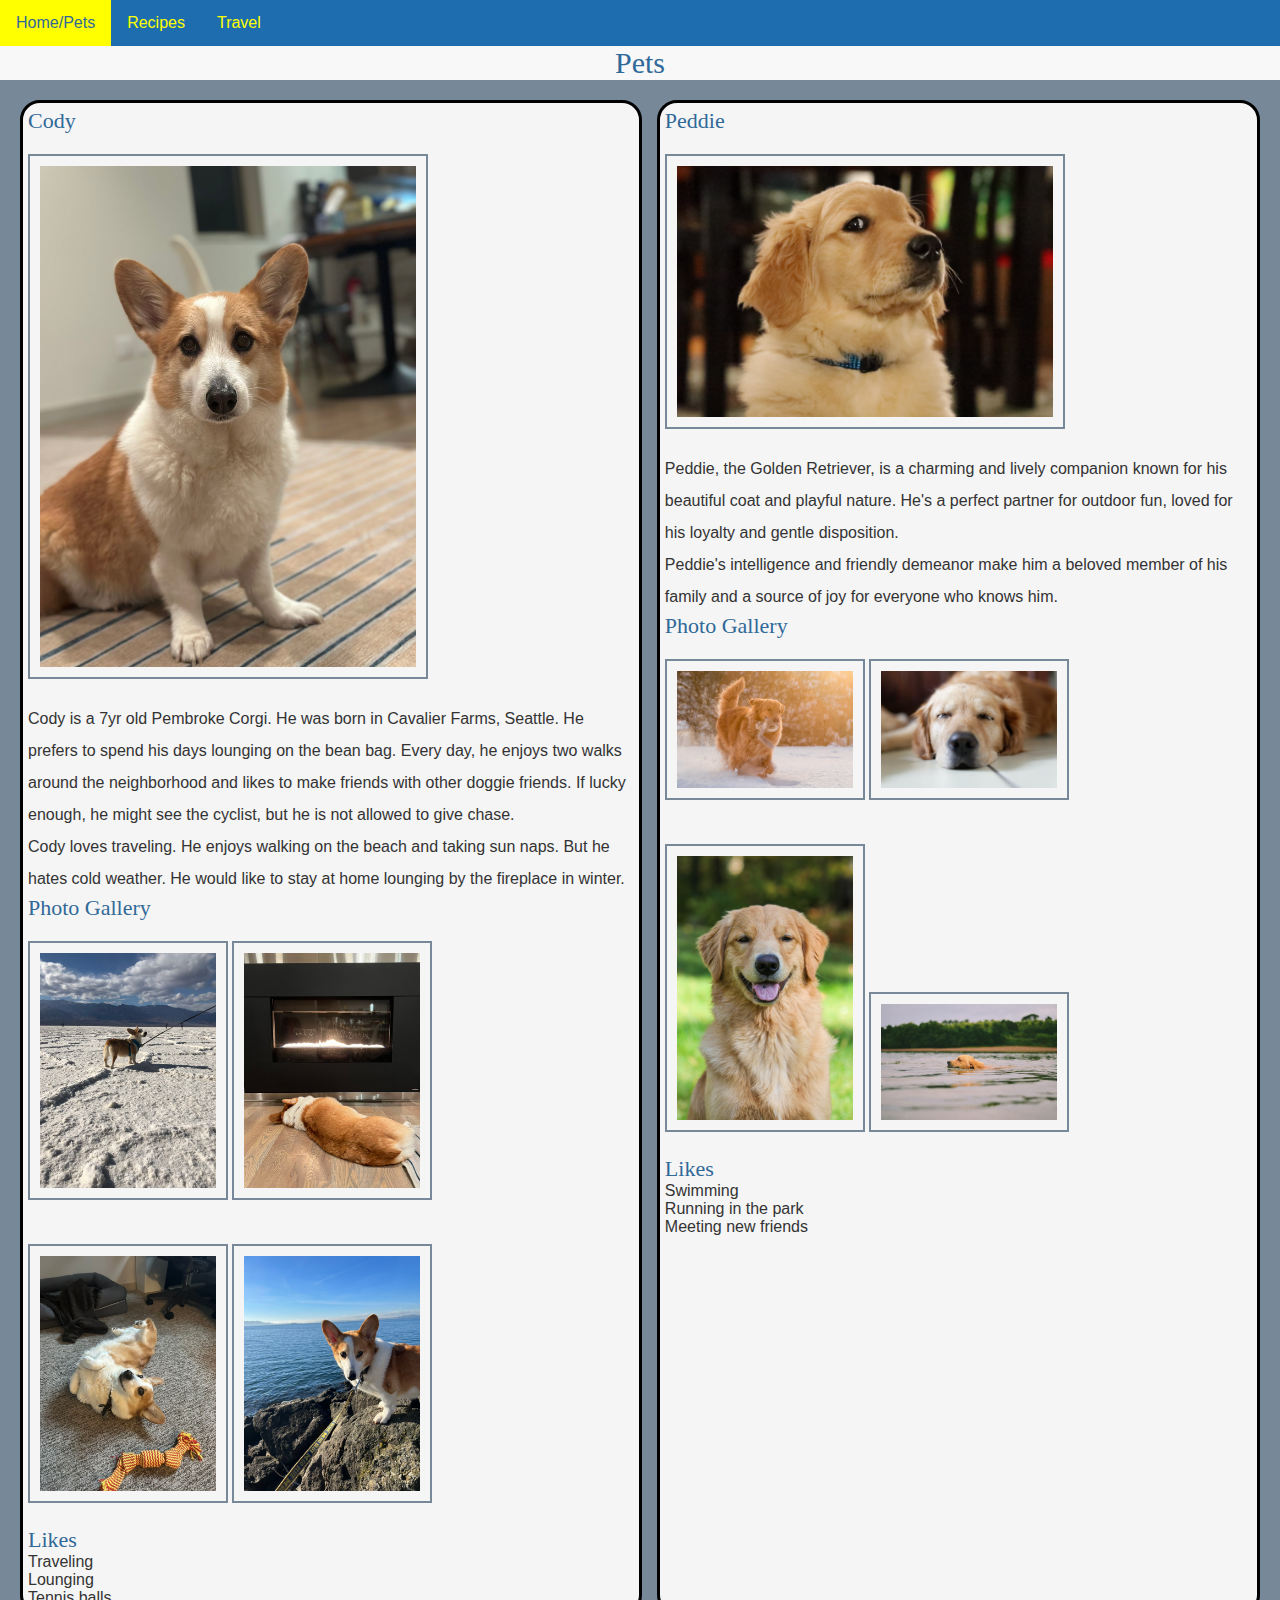
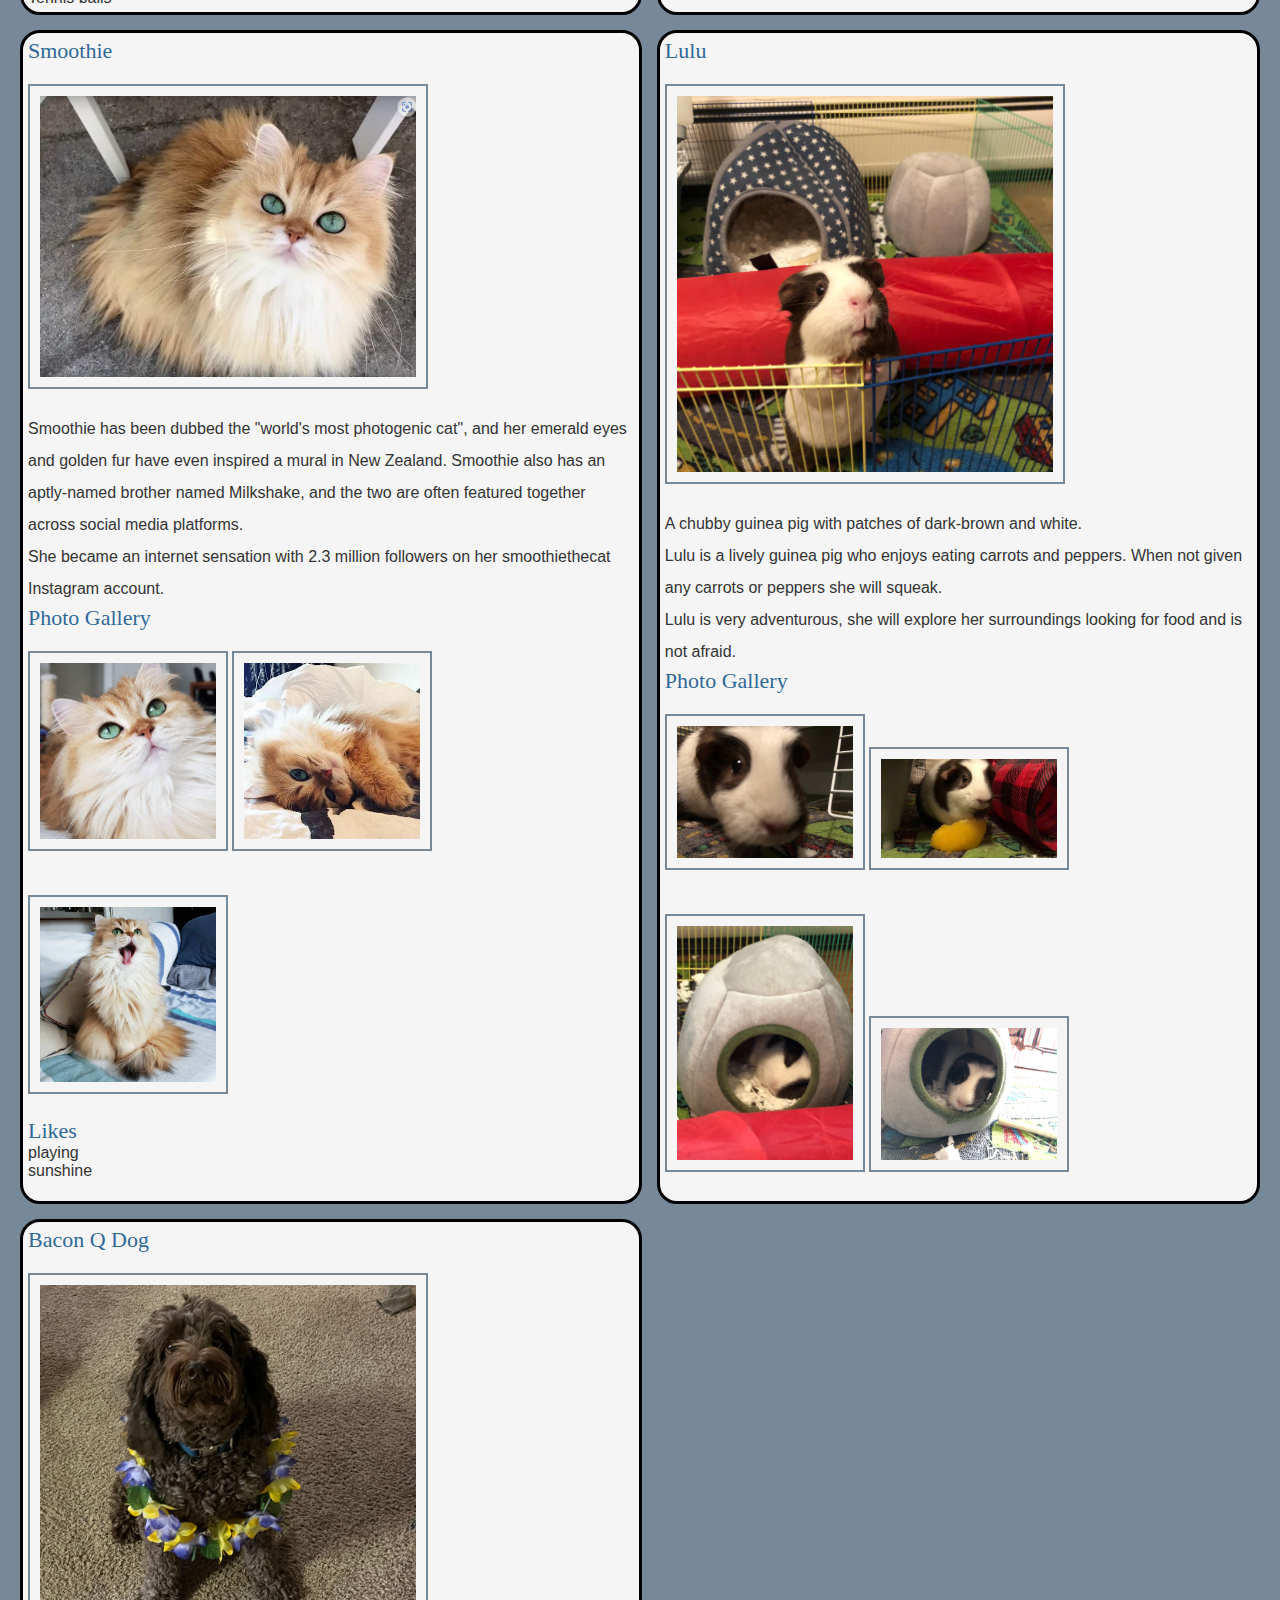
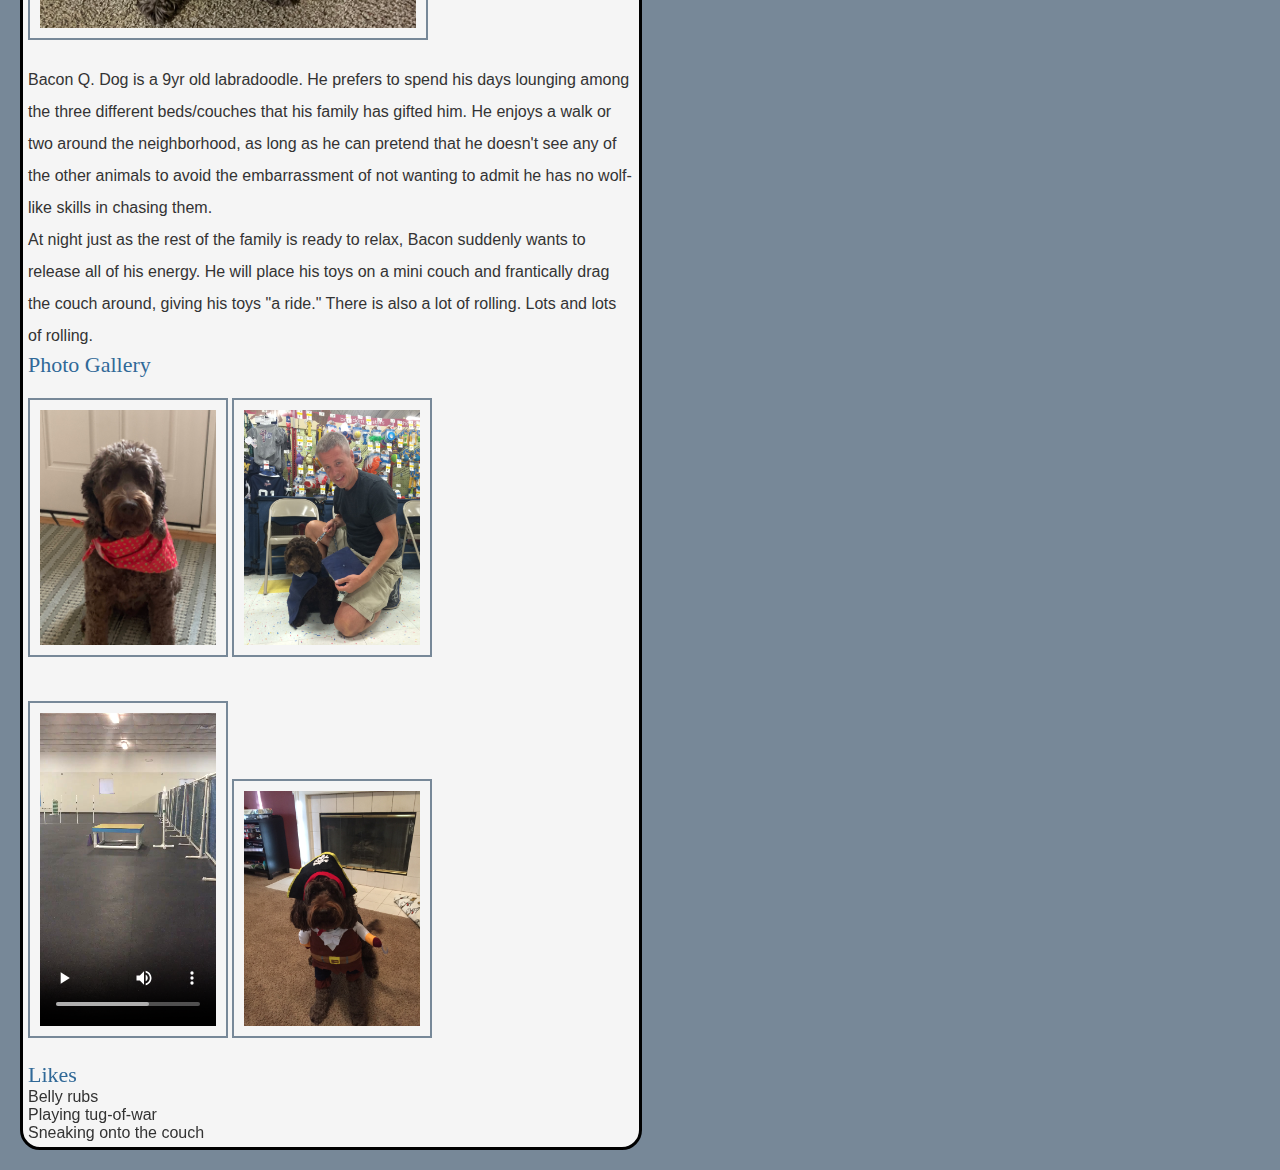
<file: index.html>
<!DOCTYPE html>
<html lang="en">
<head>
    <meta charset="UTF-8">
    <meta name="viewport" content="width=device-width, initial-scale=1.0">
    <link rel="stylesheet" href="css/html5reset.css">
    <link rel="stylesheet" href="css/style.css">
    <title>Pets</title>
</head>
<body>
    <div class="skip"><a href="#main-content">Skip to Main Content</a></div>
    <header>
        <nav>
            <ul>
                <li><a href = "index.html" >Home/Pets</a></li>
                <li><a href = "recipes.html">Recipes</a></li>
                <li><a href = "travel.html">Travel</a></li>
            </ul>
        </nav>
        <h1>Pets</h1>
    </header>

    <main class="container" id = "main-content">
        <div>
            <h2>Cody</h2>
            <img src="images/cody.jpg" width = "400" alt="cody_front">

            <p>Cody is a 7yr old Pembroke Corgi. He was born in Cavalier Farms, Seattle. He prefers to spend his days lounging on the bean bag. Every day, he enjoys two walks around the neighborhood and likes to make friends with other doggie friends. If lucky enough, he might see the cyclist, but he is not allowed to give chase.</p> 
            <p>Cody loves traveling. He enjoys walking on the beach and taking sun naps. But he hates cold weather. He would like to stay at home lounging by the fireplace in winter.</p>
            <h3>Photo Gallery</h3>
            <img src="images/cody_deathvalley.jpg" width ="200" alt = "cody_deathvalley">
            <img src="images/cody_fireplace.jpg" width ="200" alt = "cody_fireplace">
            <img src="images/cody_play.jpg" width ="200" alt = "cody_play">
            <img src="images/cody_sea.jpg" width ="200" alt = "cody_sea">

            <h3>Likes</h3>
            <ul>
                <li>Traveling</li>
                <li>Lounging</li>
                <li>Tennis balls</li>
            </ul>
        </div>
        <div>
            <h2>Peddie</h2>
            <img src="images/peddie.jpg" width = "400" alt="peddie_front">
            <p>Peddie, the Golden Retriever, is a charming and lively companion known for his beautiful coat and playful nature. He's a perfect partner for outdoor fun, loved for his loyalty and gentle disposition.</p>
            <p>Peddie's intelligence and friendly demeanor make him a beloved member of his family and a source of joy for everyone who knows him.</p>
            <h3>Photo Gallery</h3>
            <img src="images/peddie_play.jpg" width ="200" alt = "peddie_play">
            <img src="images/peddie_sleep.jpg" width ="200" alt = "peddie_sleep">
            <img src="images/peddie_smile.jpg" width ="200" alt = "peddie_smile">
            <img src="images/peddie_swim.jpg" width ="200" alt = "peddie_swim">
            <h3>Likes</h3>
            <ul>
                <li>Swimming</li>
                <li>Running in the park</li>
                <li>Meeting new friends</li>
            </ul>
        </div>
        <div>
            <h2>Smoothie</h2>
            <img src="images/Smoothie_staring.jpg" width = "400" alt="smoothie_front">
            <p>Smoothie has been dubbed the "world's most photogenic cat", and her emerald eyes and golden fur have even inspired a mural in New Zealand. Smoothie also has an aptly-named brother named Milkshake, and the two are often featured together across social media platforms.
            </p>
            <p>She became an internet sensation with 2.3 million followers on her smoothiethecat Instagram account.
            </p>
            <h3>Photo Gallery</h3>
            <img src="images/Smoothie_curious.jpg" width ="200" alt = "Smoothie_curious">
            <img src="images/Smoothie_lying.jpg" width ="200" alt = "Smoothie_lying">
            <img src="images/Smoothie_yawn.jpg" width ="200" alt = "Smoothie_yawn">
            <h3>Likes</h3>
            <ul>
                <li>playing</li>
                <li>sunshine</li>
            </ul>
        </div>
        <div>
            <h2>Lulu</h2>
            <img src="images/lulu-1.jpg" width = "400" alt="Lulu">
            <p>A chubby guinea pig with patches of dark-brown and white.</p>
            <p>Lulu is a lively guinea pig who enjoys eating carrots and peppers. When not given any carrots or peppers she will squeak.
            </p>
            <p>Lulu is very adventurous, she will explore her surroundings looking for food and is not afraid.</p>
            <h3>Photo Gallery</h3>
            <img src="images/lulu-2.jpg" width ="200" alt = "lulu-2">
            <img src="images/lulu-eating-1.JPG" width ="200" alt = "lulu-eating-1">
            <img src="images/lulu-sleeping-2.jpg" width ="200" alt = "lulu-sleeping-2">
            <img src="images/lulu-sleeping-3.jpg" width ="200" alt = "lulu-sleeping-3">
        </div>
        <div>
            <h2>Bacon Q Dog</h2>
            <img src="images/bacon.jpg" width = "400" alt="Brown labradoodle wearing colorful lei">

            <p>Bacon Q. Dog is a 9yr old labradoodle. He prefers to spend his days lounging among the three different beds/couches that his family has gifted him. He enjoys a walk or two around the neighborhood, as long as he can pretend that he doesn't see any of the other animals to avoid the embarrassment of not wanting to admit he has no wolf-like skills in chasing them.</p> 
            <P>At night just as the rest of the family is ready to relax, Bacon suddenly wants to release all of his energy. He will place his toys on a mini couch and frantically drag the couch around, giving his toys "a ride." There is also a lot of rolling. Lots and lots of rolling.</P>
            <h3>Photo Gallery</h3>
            <img src="images/bacon_bandana.JPG" width ="200" alt = "Brown labradoodle wearing an orange bandana">
            <img src="images/bacon_graduation.JPG"  width ="200" alt="Small labradoodle puppy wearing a graduation cap and gown">
            <video width="200"  controls>
                <source src="images/bacon_agility.mov">
                Your browser does not support the video tag.  This was a video of a girl and dog demonstrating a sit and stay procedure
            </video>
            <img src="images/bacon_halloween.JPG"  width ="200" alt="Brown labradoodle wearing a pirate costume">

            <h3>Likes</h3>
            <ul>
                <li>Belly rubs</li>
                <li>Playing tug-of-war</li>
                <li>Sneaking onto the couch</li>
            </ul>
            <!-- Colleen van Lent -->
        
        </div>
        
    </main>
    
</body>
</html>
</file>
<file: css/style.css>
/* 

p{
   line-height: 2;
 }
img{
   border: 5px solid #2872a3;
   padding: 10px;
   margin: 20px;
   border-top-right-radius : 30px
}
 */


body {
  font-family: Arial, sans-serif;
  background-color: #f8f8f8;
  color: #333;
}
p{
  line-height: 2;
  font-size: 16px;
}
nav ul {
  list-style-type: none;
  margin: 0;
  padding: 0;
  overflow: hidden;
  background-color: #1e6eaf;  /* Python blue */
}

nav li {
  float: left;
}

nav li a {
  display: block;
  color: #FFFF00;  /* Python yellow */
  text-align: center;
  padding: 14px 16px;
  text-decoration: none;
}

nav li a:hover, nav li a:focus {
  background-color: #FFFF00;  /* Python yellow */
  color: #306998;  /* Python blue */
}
/* nav li a:visited {
  display: block;
  color: #778898;  
  text-align: center;
  padding: 14px 16px;
  text-decoration: none;
} */
*:focus{
  text-decoration: underline;
}
.skip a{
  position:absolute;
  top: -40px;
} 

.skip a:focus{
  position:absolute;
  top: 50px;
}

h1{
  font-size: 30px;
  font-family:'Times New Roman', Times, serif;
  text-align: center;
  color: #306998;
}
h2, h3 {
  font-size: 22px; 
  font-family: Georgia, 'Times New Roman', Times, serif;
  color: #306998; 
}

main {
  padding: 20px;
}

img, video {
  max-width: 100%;
  height: auto;
  border: 2px solid #778898;
  padding: 10px;
  margin: 20px 0px;
}

.container{
  display: grid;
  grid-template-columns: auto auto;
  gap: 15px;
  justify-content: space-around;
  justify-items: stretch;
  background-color: #778898;
}
.container > div{
  background-color:#f5f5f5;
  border: 3px solid #000000;
  border-radius: 20px;
  padding: 5px;
}
.grid-container{
  display: grid;
  grid-template-columns: 1fr 1fr 1fr;
  row-gap:5px;
  column-gap:2px;
  align-items: baseline;
}
ol {
  list-style-type: decimal;
  padding-left: 20px;
}
/* .grid-container img{
  max-width:100%;
  overflow:auto;
  border:none;
}

.grid-container video{
  max-width:100%;
  overflow:auto;
  margin-top:3%;
} */
@media only screen and (max-width: 600px) {
  nav li {
      float: none;
      width: 100%;
  }
  .container{
    display: grid;
    width: 90%;
    margin: 0 auto;  /*Set grid in center*/
    grid-template-columns: 0.9fr; 
    row-gap:10px;
  }
  .grid-container{
    display: grid;
    grid-template-columns: 1fr;
    row-gap:5px;
  }
  h1 {
      font-size: 24px;
  }

  h2,h3 {
      font-size: 20px;
  }

  p {
      font-size: 15px;
      line-height: 1;
  }
}
@media screen and (prefers-reduced-motion: reduce){
  .gif{
    display: none;
  }

  /* .static{
    display: block;
  } */
  
}
</file>
